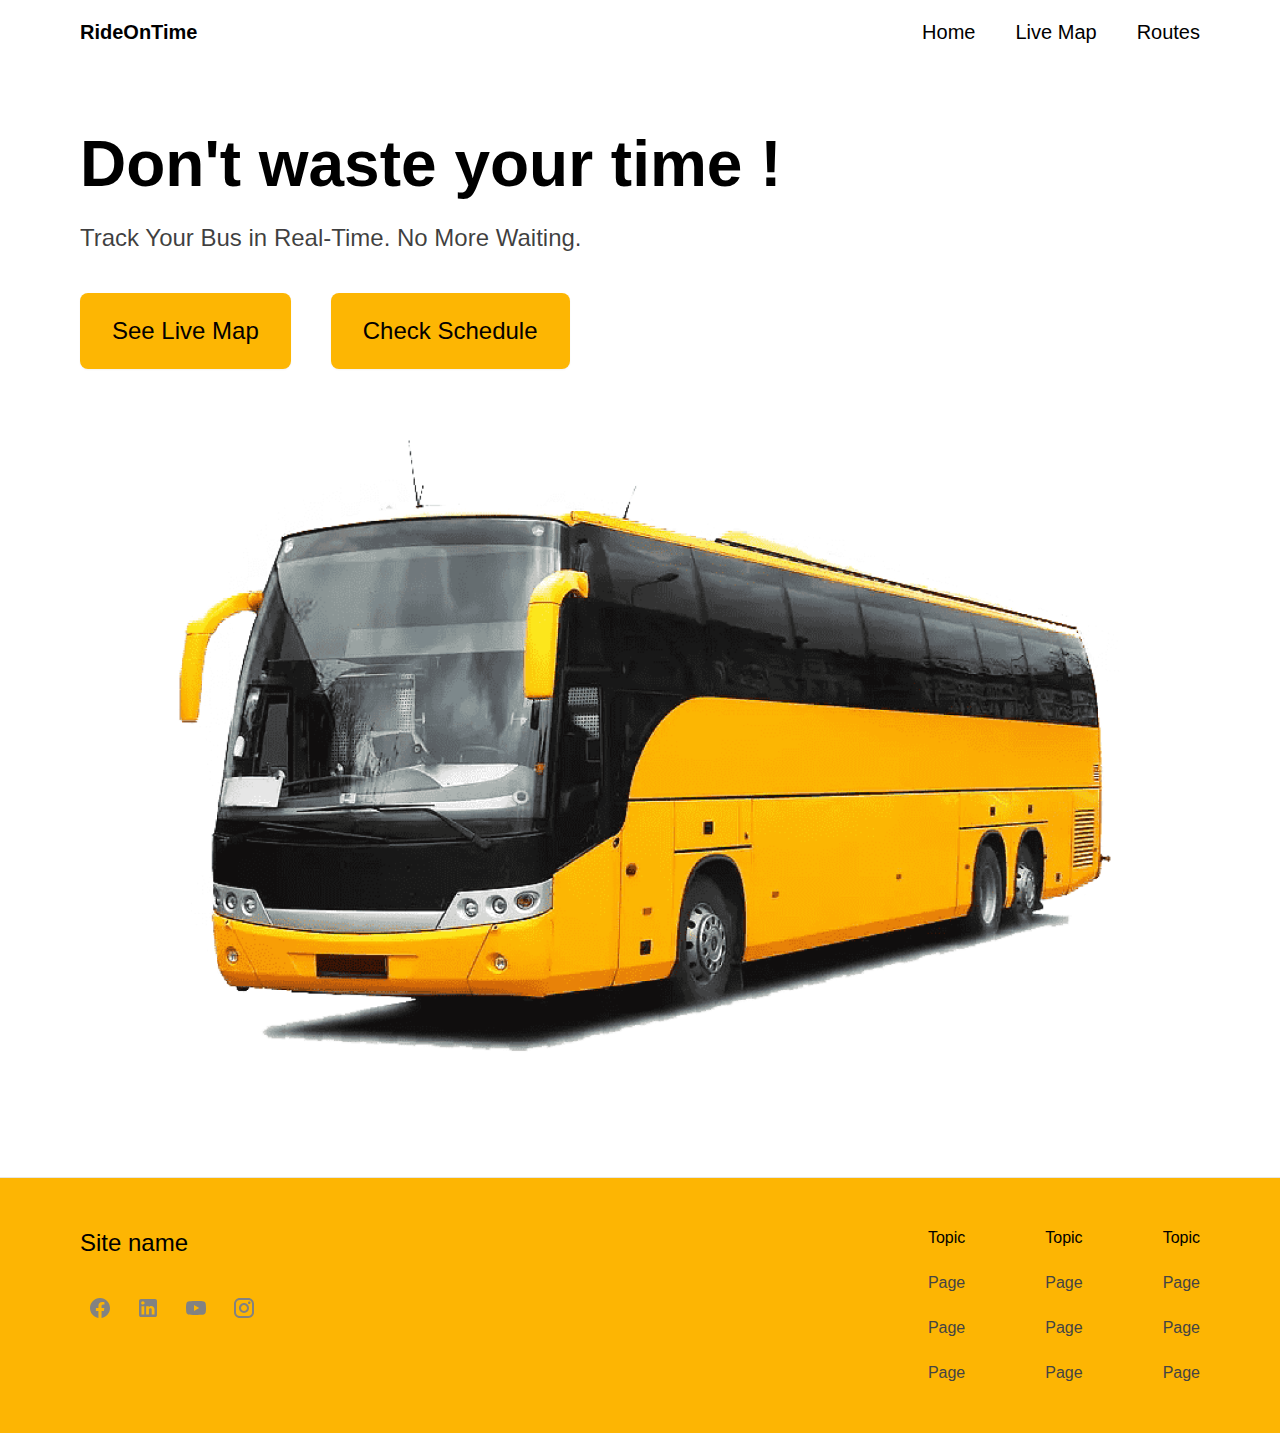
<file: nuwan_s_application/pages/RideOnTimeBusTrackingHomepage.html>
<!DOCTYPE html>
<html lang="en">
<head>
    <meta charset="UTF-8">
    <meta name="viewport" content="width=device-width, initial-scale=1.0">
    <title>RideOnTime - Track Your Bus in Real-Time</title>
    <style>
        * {
            box-sizing: border-box;
            margin: 0;
            padding: 0;
            font-family: 'Inter', sans-serif;
        }
        
        body {
            background-color: #ffffff;
        }
        
        .navbar {
            display: flex;
            justify-content: space-between;
            align-items: center;
            padding: 20px 80px;
            background-color: #ffffff;
            position: sticky;
            top: 0;
            z-index: 100;
        }
        
        .logo {
            font-size: 20px;
            font-weight: 700;
            line-height: 25px;
            color: #000000;
            text-decoration: none;
        }
        
        .nav-links {
            display: flex;
            gap: 40px;
        }
        
        .nav-link {
            font-size: 20px;
            font-weight: 500;
            line-height: 25px;
            color: #000000;
            text-decoration: none;
            transition: color 0.3s ease;
        }
        
        .nav-link:hover {
            color: #fdb603;
        }
        
        .hero-section {
            padding: 60px 80px;
        }
        
        .hero-title {
            font-size: 64px;
            font-weight: 700;
            line-height: 78px;
            color: #000000;
            margin-bottom: 20px;
        }
        
        .hero-subtitle {
            font-size: 24px;
            font-weight: 400;
            line-height: 30px;
            color: rgba(0, 0, 0, 0.75);
            margin-bottom: 40px;
        }
        
        .cta-buttons {
            display: flex;
            gap: 40px;
            margin-bottom: 40px;
        }
        
        .cta-button {
            display: flex;
            justify-content: center;
            align-items: center;
            background-color: #fdb603;
            color: #040000;
            font-size: 24px;
            font-weight: 500;
            line-height: 30px;
            padding: 23px 32px;
            border-radius: 8px;
            text-decoration: none;
            box-shadow: 0px 1px 2px rgba(0, 0, 0, 0.05);
            transition: background-color 0.3s ease, transform 0.2s ease;
        }
        
        .cta-button:hover {
            background-color: #e9a800;
            transform: translateY(-2px);
        }
        
        .cta-button:active {
            transform: translateY(0);
        }
        
        .bus-image {
            display: block;
            max-width: 100%;
            height: auto;
            margin: 0 auto;
        }
        
        .footer {
            background-color: #fdb503;
            padding: 50px 80px;
            margin-top: 50px;
            border-top: 1px solid #e6e6e6;
        }
        
        .footer-content {
            display: flex;
            justify-content: space-between;
        }
        
        .footer-left {
            display: flex;
            flex-direction: column;
            gap: 30px;
        }
        
        .site-name {
            font-size: 24px;
            font-weight: 400;
            line-height: 30px;
            color: #000000;
        }
        
        .social-icons {
            display: flex;
            gap: 8px;
        }
        
        .social-icon {
            width: 40px;
            height: 40px;
            cursor: pointer;
            transition: opacity 0.3s ease;
        }
        
        .social-icon:hover {
            opacity: 0.8;
        }
        
        .footer-links {
            display: flex;
            gap: 80px;
        }
        
        .footer-column {
            display: flex;
            flex-direction: column;
            gap: 25px;
        }
        
        .footer-topic {
            font-size: 16px;
            font-weight: 500;
            line-height: 20px;
            color: #000000;
        }
        
        .footer-page {
            font-size: 16px;
            font-weight: 500;
            line-height: 20px;
            color: #444444;
            text-decoration: none;
            transition: color 0.3s ease;
        }
        
        .footer-page:hover {
            color: #000000;
        }
        
        @media (max-width: 1024px) {
            .hero-title {
                font-size: 48px;
                line-height: 58px;
            }
            
            .footer-content {
                flex-direction: column;
                gap: 40px;
            }
            
            .footer-links {
                justify-content: space-between;
            }
        }
        
        @media (max-width: 768px) {
            .navbar {
                padding: 20px 40px;
                flex-direction: column;
                gap: 20px;
            }
            
            .hero-section {
                padding: 40px;
            }
            
            .hero-title {
                font-size: 36px;
                line-height: 44px;
            }
            
            .hero-subtitle {
                font-size: 20px;
                line-height: 26px;
            }
            
            .cta-buttons {
                flex-direction: column;
                gap: 20px;
            }
            
            .footer {
                padding: 40px;
            }
            
            .footer-links {
                flex-direction: column;
                gap: 30px;
            }
        }
    </style>
</head>
<body>
    <nav class="navbar">
        <a href="#" class="logo">RideOnTime</a>
        <div class="nav-links">
            <a href="#" class="nav-link">Home</a>
            <a href="#" class="nav-link">Live Map</a>
            <a href="#" class="nav-link">Routes</a>
        </div>
    </nav>
    
    <section class="hero-section">
        <h1 class="hero-title">Don't waste your time !</h1>
        <p class="hero-subtitle">Track Your Bus in Real-Time. No More Waiting.</p>
        
        <div class="cta-buttons">
            <a href="#" class="cta-button" id="live-map-btn">See Live Map</a>
            <a href="#" class="cta-button" id="schedule-btn">Check Schedule</a>
        </div>
        
        <img src="../assets/images/img_pngcliparttouristbusbuscycling_1.png" alt="Yellow and black bus" class="bus-image">
    </section>
    
    <footer class="footer">
        <div class="footer-content">
            <div class="footer-left">
                <div class="site-name">Site name</div>
                <div class="social-icons">
                    <img src="../assets/images/img_buttons_icon.svg" alt="Facebook" class="social-icon">
                    <img src="../assets/images/img_buttons_icon_40x40.svg" alt="LinkedIn" class="social-icon">
                    <img src="../assets/images/img_buttons_icon_1.svg" alt="YouTube" class="social-icon">
                    <img src="../assets/images/img_buttons_icon_2.svg" alt="Instagram" class="social-icon">
                </div>
            </div>
            
            <div class="footer-links">
                <div class="footer-column">
                    <div class="footer-topic">Topic</div>
                    <a href="#" class="footer-page">Page</a>
                    <a href="#" class="footer-page">Page</a>
                    <a href="#" class="footer-page">Page</a>
                </div>
                
                <div class="footer-column">
                    <div class="footer-topic">Topic</div>
                    <a href="#" class="footer-page">Page</a>
                    <a href="#" class="footer-page">Page</a>
                    <a href="#" class="footer-page">Page</a>
                </div>
                
                <div class="footer-column">
                    <div class="footer-topic">Topic</div>
                    <a href="#" class="footer-page">Page</a>
                    <a href="#" class="footer-page">Page</a>
                    <a href="#" class="footer-page">Page</a>
                </div>
            </div>
        </div>
    </footer>

    <script>
        // Live Map Button Functionality
        document.getElementById('live-map-btn').addEventListener('click', function(e) {
            e.preventDefault();
            alert('Opening Live Map View...');
            // In a real application, this would navigate to the live map page
        });
        
        // Schedule Button Functionality
        document.getElementById('schedule-btn').addEventListener('click', function(e) {
            e.preventDefault();
            alert('Opening Bus Schedule...');
            // In a real application, this would navigate to the schedule page
        });
        
        // Navigation Links Functionality
        document.querySelectorAll('.nav-link').forEach(link => {
            link.addEventListener('click', function(e) {
                e.preventDefault();
                const page = this.textContent;
                alert(`Navigating to ${page} page...`);
                // In a real application, this would navigate to the respective page
            });
        });
        
        // Footer Links Functionality
        document.querySelectorAll('.footer-page').forEach(link => {
            link.addEventListener('click', function(e) {
                e.preventDefault();
                alert('Navigating to page...');
                // In a real application, this would navigate to the respective page
            });
        });
        
        // Social Media Icons Functionality
        document.querySelectorAll('.social-icon').forEach((icon, index) => {
            icon.addEventListener('click', function() {
                const platforms = ['Facebook', 'LinkedIn', 'YouTube', 'Instagram'];
                alert(`Opening ${platforms[index]} page...`);
                // In a real application, this would open the respective social media page
            });
        });
    </script>
</body>
</html>
</file>
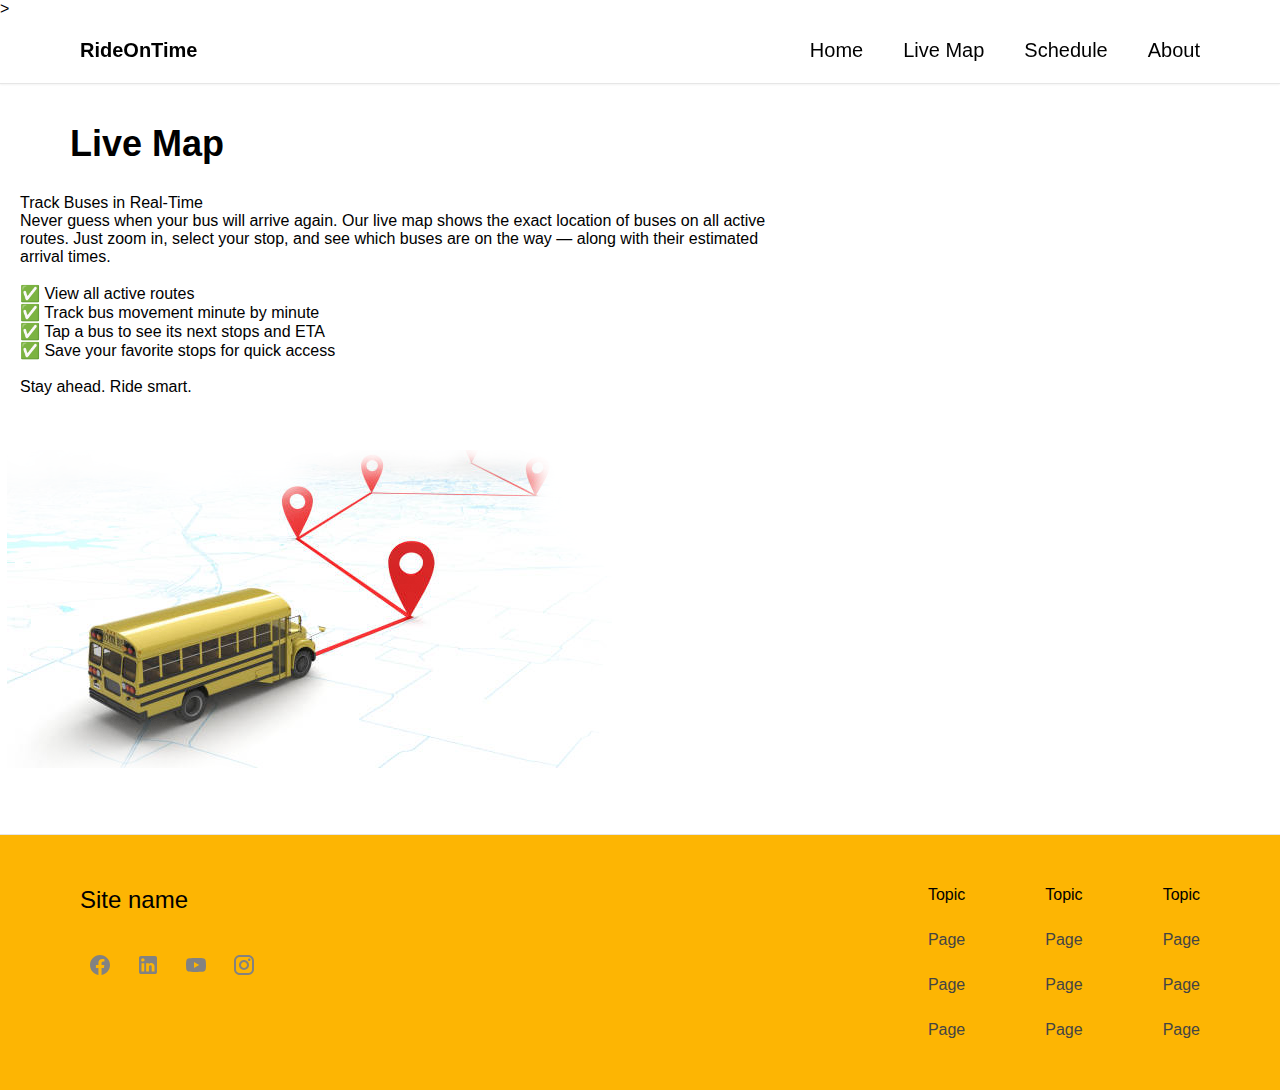
<file: nuwan_s_application/pages/second.html>
<!DOCTYPE html>
<html lang="en">
<head>
  <meta charset="UTF-8" />
  <meta name="viewport" content="width=device-width, initial-scale=1.0" />
  <title>RideOnTime</title>
  <link rel="stylesheet" href="styles.css" />

  <script>    
        document.addEventListener('DOMContentLoaded', function() {
            document.querySelectorAll('.nav-link').forEach(link => {
                link.addEventListener('click', function(e) {
                    const page = this.textContent.trim();
                    let url = '#';
                    if (page === 'Home') url = 'RideOnTimeBusTrackingHomepage.html';
                    else if (page === 'Live Map') url = 'second.html';
                    else if (page === 'Schedule') url = 'third.html';
                    else if (page === 'About') url = 'fourth.html';
                    window.location.href = url;
                });
            });
        });
   
    </script>>


</head>


<body><nav class="navbar">
        <a href="#" class="logo">RideOnTime</a>
        <div class="nav-links">
            <a href="#" class="nav-link">Home</a>
            <a href="#" class="nav-link">Live Map</a>
            <a href="#" class="nav-link">Schedule</a>
            <a href="#" class="nav-link">About</a>
        </div>
    </nav>

      <div class="frame_8">
        <div class="frame_9">
          <span class="text_10">Live Map</span>
        </div>
        <span class="under_livemap">
          Track Buses in Real-Time<br />
          Never guess when your bus will arrive again. Our live map shows the exact location of buses on all active routes. Just zoom in, select your stop, and see which buses are on the way — along with their estimated arrival times.
          <br /><br />
          ✅ View all active routes<br />
          ✅ Track bus movement minute by minute<br />
          ✅ Tap a bus to see its next stops and ETA<br />
          ✅ Save your favorite stops for quick access<br /><br />
          Stay ahead. Ride smart.
        </span>
      </div>

    <img src="istockphoto-1299133253-612x612.png"  />
      <footer class="footer">
        <div class="footer-content">
            <div class="footer-left">
                <div class="site-name">Site name</div>
                <div class="social-icons">
                    <img src="../assets/images/img_buttons_icon.svg" alt="Facebook" class="social-icon">
                    <img src="../assets/images/img_buttons_icon_40x40.svg" alt="LinkedIn" class="social-icon">
                    <img src="../assets/images/img_buttons_icon_1.svg" alt="YouTube" class="social-icon">
                    <img src="../assets/images/img_buttons_icon_2.svg" alt="Instagram" class="social-icon">
                </div>
            </div>
            
            <div class="footer-links">
                <div class="footer-column">
                    <div class="footer-topic">Topic</div>
                    <a href="#" class="footer-page">Page</a>
                    <a href="#" class="footer-page">Page</a>
                    <a href="#" class="footer-page">Page</a>
                </div>
                
                <div class="footer-column">
                    <div class="footer-topic">Topic</div>
                    <a href="#" class="footer-page">Page</a>
                    <a href="#" class="footer-page">Page</a>
                    <a href="#" class="footer-page">Page</a>
                </div>
                
                <div class="footer-column">
                    <div class="footer-topic">Topic</div>
                    <a href="#" class="footer-page">Page</a>
                    <a href="#" class="footer-page">Page</a>
                    <a href="#" class="footer-page">Page</a>
                </div>
            </div>
        </div>
    </footer>
      </div>
    </div>
  </div>
</body>
</html>
</file>
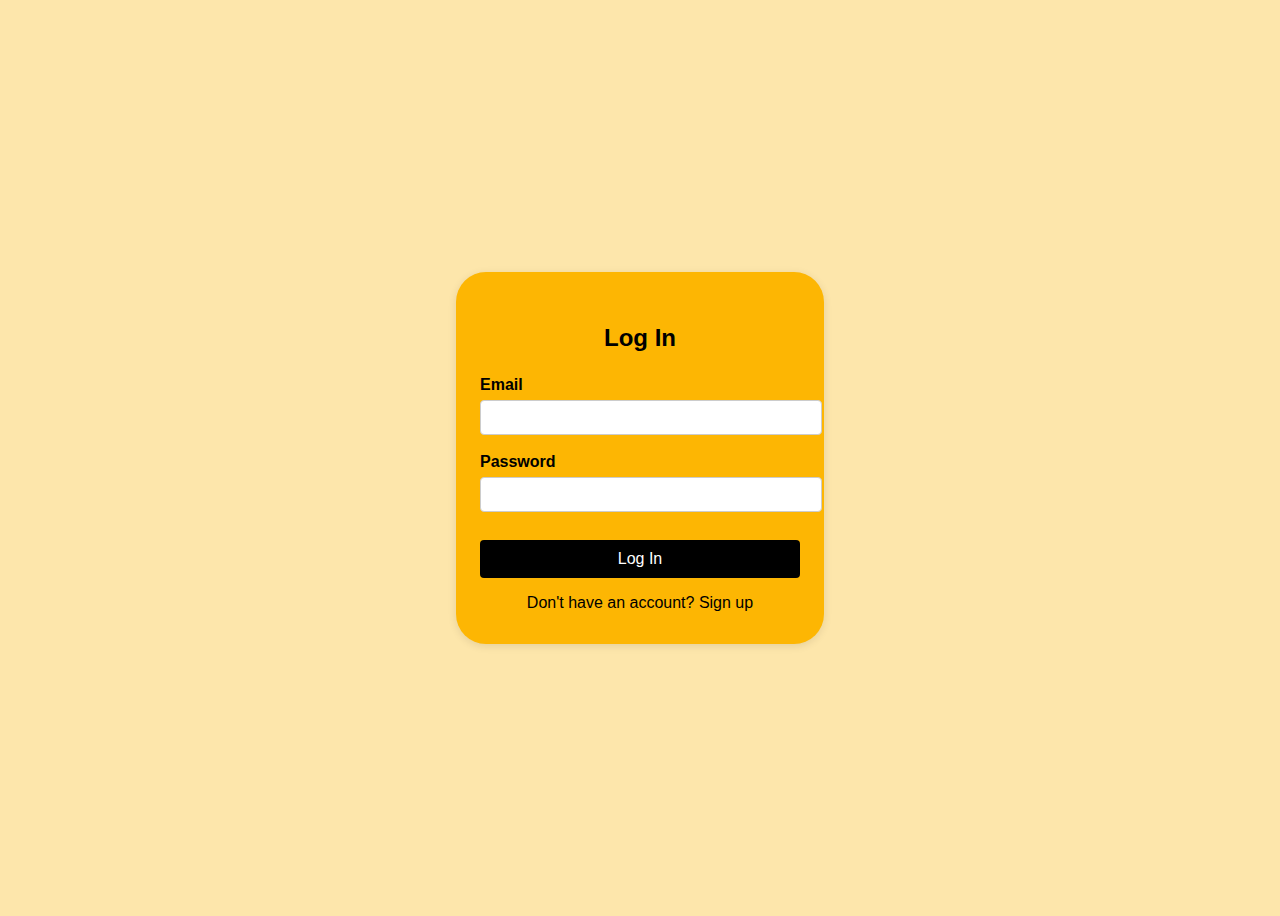
<file: nuwan_s_application/pages/signin.html>
<!DOCTYPE html>
<html lang="en">
<head>
    <meta charset="UTF-8">
    <title>Sign In</title>
    <style>
        body {
            font-family: Arial, sans-serif;
            background: #fde6ab;
            display: flex;
            justify-content: center;
            align-items: center;
            height: 100vh;
        }
        .signin-container {
            background: #fdb603;
            padding: 32px 24px;
            border-radius: 30px;
            box-shadow: 0 2px 8px rgba(0,0,0,0.1);
            width: 320px;
        }
        .signin-container h2 {
            text-align: center;
            margin-bottom: 24px;
        }
        .form-group {
            margin-bottom: 18px;
        }
        .form-group label {
            display: block;
            margin-bottom: 6px;
            font-weight: 600;
        }
        .form-group input {
            width: 100%;
            padding: 8px 10px;
            border: 1px solid #ccc;
            border-radius: 4px;
            font-size: 15px;
        }
        .signin-btn {
            width: 100%;
            padding: 10px;
            background: #000000;
            color: #fff;
            border: none;
            border-radius: 4px;
            font-size: 16px;
            cursor: pointer;
            margin-top: 10px;
        }
        .signin-btn:hover {
            background: #1d1e1f;
        }
        .signup-link {
            display: block;
            text-align: center;
            margin-top: 16px;
            color: #000000;
            text-decoration: none;
        }
        .signup-link:hover {
            text-decoration: underline;
        }
    </style>
</head>
<body>
    <div class="signin-container">
        <h2>Log In</h2>
        <form>
            <div class="form-group">
                <label for="email">Email</label>
                <input type="email" id="email" name="email" required autocomplete="username" >
            </div>
            <div class="form-group">
                <label for="password">Password</label>
                <input type="password" id="password" name="password" required autocomplete="current-password">
            </div>
            <button type="submit" class="signin-btn">Log In</button>
        </form>
        <a href="#" class="signup-link">Don't have an account? Sign up</a>
    </div>
</body>
</html>
<script>
document.querySelector('form').addEventListener('submit', function(e) {
    e.preventDefault();
    const email = document.getElementById('email').value.trim();
    const password = document.getElementById('password').value;

    // Simple validation (replace with real authentication logic)
    if (email === "user@example.com" && password === "password123") {
        alert("Sign in successful!");
        // Redirect or further logic here
        // window.location.href = "dashboard.html";
    } else {
        alert("Invalid email or password.");
    }
});
</script></script>
</file>
<file: nuwan_s_application/pages/styles.css>
/* styles.css - Shared style for Home & Live Map page */

* {
  box-sizing: border-box;
  margin: 0;
  padding: 0;
  font-family: 'Inter', sans-serif;
}

body {
  background-color: #ffffff;
}

.frame_0 {
  width: 100%;
  padding: 20px 80px;
}

.frame_1 {
  display: flex;
  flex-direction: column;
  gap: 60px;
}

.frame_2 {
  display: flex;
  justify-content: space-between;
  align-items: center;
}

.text_3 {
  font-size: 20px;
  font-weight: 700;
  color: #000000;
}

.frame_4 {
  display: flex;
  gap: 40px;
}

.text_5,
.text_6,
.text_7 {
  font-size: 20px;
  font-weight: 500;
  color: #000000;
  cursor: pointer;
  transition: color 0.3s ease;
}

.text_5:hover,
.text_6:hover,
.text_7:hover {
  color: #fdb603;
}

.frame_8 {
  display: flex;
  flex-direction: column;
  gap: 30px;
  margin-top: 40px;
}

.text_10 {
  font-size: 80px;
  font-weight: 700;
  color: #000000;
  line-height: 100px;
  margin-bottom: 20px;
  max-width: 800px;
 
  
}

.text_11 {
  font-size: 20px;
  font-weight: 400;
  line-height: 30px;
  color: rgba(0, 0, 0, 0.75);
}

.rectangle_12 {
  display: block;
  width: 100%;
  max-width: 900px;
  height: auto;
  margin: 40px auto;
  border-radius: 8px;
  box-shadow: 0 2px 6px rgba(0, 0, 0, 0.1);
}

.frame_13 {
  background-color: #fdb503;
  padding: 50px 80px;
  margin-top: 60px;
  border-top: 1px solid #e6e6e6;
}

.line_14 {
  height: 1px;
  background-color: #e6e6e6;
  margin-bottom: 40px;
}

.frame_15 {
  display: flex;
  flex-wrap: wrap;
  justify-content: space-between;
  gap: 40px;
}

.frame_16 {
  display: flex;
  flex-direction: column;
  gap: 30px;
}

.text_17 {
  font-size: 24px;
  font-weight: 400;
  color: #000000;
}

.frame_18 {
  display: flex;
  gap: 8px;
}

.frame_19,
.frame_22,
.frame_25,
.frame_28 {
  width: 40px;
  height: 40px;
  cursor: pointer;
  transition: opacity 0.3s ease;
}

.frame_19:hover img,
.frame_22:hover img,
.frame_25:hover img,
.frame_28:hover img {
  opacity: 0.8;
}

.boolean_operation_21,
.boolean_operation_24,
.boolean_operation_27,
.boolean_operation_30 {
  width: 100%;
  height: 100%;
  object-fit: contain;
}

.frame_31,
.frame_36,
.frame_41 {
  display: flex;
  flex-direction: column;
  gap: 10px;
}

.text_32,
.text_37,
.text_42 {
  font-size: 16px;
  font-weight: 500;
  color: #000000;
}

.text_33,
.text_34,
.text_35,
.text_38,
.text_39,
.text_40,
.text_43,
.text_44,
.text_45 {
  font-size: 16px;
  font-weight: 500;
  color: #444444;
  cursor: pointer;
  transition: color 0.3s ease;
}

.text_33:hover,
.text_34:hover,
.text_35:hover,
.text_38:hover,
.text_39:hover,
.text_40:hover,
.text_43:hover,
.text_44:hover,
.text_45:hover {
  color: #000000;
}

@media (max-width: 768px) {
  .frame_0 {
    padding: 20px 40px;
  }

  .text_10 {
    font-size: 20px;
  }

  .text_11 {
    font-size: 18px;
    line-height: 28px;
  }

  .rectangle_12 {
    max-width: 100%;
  }

  .frame_15 {
    flex-direction: column;
  }

  .frame_2 {
    flex-direction: column;
    gap: 20px;
  }

  .frame_4 {
    flex-wrap: wrap;
    justify-content: center;
    gap: 20px;
  }

  .frame_13 {
    padding: 40px;
  }
}


/* Reset */
* {
  margin: 0;
  padding: 0;
  box-sizing: border-box;
  font-family: 'Segoe UI', sans-serif;
}

/* Main Container */
.frame_0 {
  display: flex;
  flex-direction: column;
  min-height: 100vh;
  background-color: #f8f9fa;
}

/* Header */
.frame_1 {
  background-color: #ffffff;
  padding: 20px 40px;
  box-shadow: 0 2px 6px rgba(0, 0, 0, 0.05);
}

.frame_2 {
  display: flex;
  justify-content: space-between;
  align-items: center;
}

.text_3 {
  font-size: 28px;
  font-weight: bold;
  color: #2c3e50;
}

.frame_4 span {
  margin-left: 20px;
  font-size: 16px;
  cursor: pointer;
  color: #34495e;
  transition: color 0.3s;
}

.frame_4 span:hover {
  color: #007bff;
}

/* Hero Section */
.check{
  display: flex;
}

.frame_8 {
  display: block;
  width: 800px;
  margin-top: -50px;
  flex-wrap: wrap;
  justify-content: center;
  align-items: center;
  padding: 40px 20px;
  background-color: #ffffff;
}

.rectangle_9,
.rectangle_15 {
  max-width: 500px;
  width: 100%;
  border-radius: 12px;
  margin: 20px;
}

.frame_10 {
  display: block;
  padding-left: 200px;
  padding-top: 100px;

  max-width: 800px;
  margin: 0px;
}

.text_11 {
  font-size: 32px;
  font-weight: bold;
  color: #000000;
  margin-bottom: 10px;
  display: block;
}

.text_12 {
  font-size: 16px;
  color: #000000;
  line-height: 1.6;
  display: block;
}

.frame_13 {
  margin-top: 20px;
  background-color: #fdb603;
  display: inline-block;
  padding: 10px 20px;
  border-radius: 8px;
  cursor: pointer;
  transition: background-color 0.3s;
}

.text_14 {
  color: rgb(0, 0, 0);
  font-weight: bold;
    
}
.text_14:hover {
  color: #ffffff;
}

.frame_13:hover {
  background-color: #000000;
  color: #ffffff;
  
}

/* Footer Section */
.frame_16 {
  margin-top: auto;
  background-color: #ffffff;
  color: white;
  padding: 40px 20px;
}

.line_17 {
  border-top: 1px solid rgba(255, 255, 255, 0.1);
  margin-bottom: 30px;
}

.frame_18 {
  display: flex;
  flex-wrap: wrap;
  justify-content: space-between;
}

.frame_19 {
  margin-bottom: 20px;
}

.text_20 {
  font-size: 20px;
  font-weight: bold;
  margin-bottom: 15px;
  display: block;
}

.frame_21 {
  display: flex;
  gap: 10px;
}

.frame_21 img {
  width: 32px;
  height: 32px;
  filter: invert(1);
  cursor: pointer;
  transition: transform 0.2s;
}

.frame_21 img:hover {
  transform: scale(1.1);
}

.frame_34,
.frame_39,
.frame_44 {
  display: flex;
  flex-direction: column;
  gap: 8px;
  margin-bottom: 20px;
}

.frame_34 span,
.frame_39 span,
.frame_44 span {
  font-size: 14px;
  cursor: pointer;
  color: #ddd;
  transition: color 0.2s;
}

.frame_34 span:hover,
.frame_39 span:hover,
.frame_44 span:hover {
  color: #fff;
}

/*fourth section*/

/* Reset some basics */


/* Outer frame container */
.frame_0 {
  width: 100%;
  min-height: 100vh;
  background-color: #fff;
  display: flex;
  justify-content: center;
  padding: 20px 0;
}

/* Main content wrapper */
.frame_1 {
  width: 90%;
  max-width: 1200px;
  display: flex;
  flex-direction: column;
  gap: 40px;
}

/* Header frame */
.frame_2 {
  display: flex;
  flex-direction: column;
  gap: 15px;
}

/* Top nav and site name container */
.frame_3 {
  display: flex;
  justify-content: space-between;
  align-items: center;
}

/* Site name styling */
.text_4 {
  font-size: 28px;
  font-weight: 700;
  color: #222;
  cursor: default;
}

/* Nav container */
.frame_5 {
  display: flex;
  gap: 30px;
}

/* Nav items */
.text_6,
.text_7,
.text_8 {
  font-size: 16px;
  font-weight: 600;
  color: #555;
  cursor: pointer;
  transition: color 0.3s ease;
}

.text_6:hover,
.text_7:hover,
.text_8:hover {
  color: #0078d4; /* primary accent color */
}




/* Mission heading */
.frame_9 {
  margin-top: 20px;
  margin-left: 50px;
  display: block;
  
}
/* Live map */
.text_10 {
  font-size: 36px;
  font-weight: 700;
  text-align: left;
  
  
  color: #000000;
}

/* Mission text */
.under_mission {
  font-size: 15px;
  color: #000000;
  line-height: 0;
  margin-top: 10px;
  font-weight: 500;
  white-space: pre-line;
}

/* About Us container */
.frame_12 {
  margin-top: 25px;
  margin-left: 50px;
  width: 600px;
  display: flex;
  flex-direction: column;
  
}

/* About Us headings */
.about_us {
  font-weight: 700;
  font-size: 36px;
  color: #222;
}

.under_about {
  
margin-top: 20px;
font-weight: bold;
.text_15 {
  font-weight: bold;
  margin-top: 10px;
  font-size: 16px;
  color: #000000;
  line-height: 1.2;
  white-space: pre-line;
}
  
}

.hero{
 display: block;
  
}
.image-section{
  max-width: 80px;
  max-height: 80px;
  display: block;
  block-size: 20px;
  height: 10px;
  width: 10px;
  padding-left: 80px;
  margin-top: -30px;
}

.facetoface{
  display: flex;
}


/* Contact me heading */
.text_16 {
  margin-top: 30px;
  font-weight: 700;
  font-size: 22px;
  color: #222;
}

/* Contact image */
.frame_17 {
  width: 100%;
  max-width: 600px;
  margin-top: 15px;
  border-radius: 8px;
  object-fit: cover;
}

/* Contact form container */
.frame_18 {
  margin-top: 40px;
  display: flex;
  flex-direction: column;
  gap: 20px;
  max-width: 600px;
}

/* Name fields row */
.frame_19 {
  display: flex;
  gap: 20px;
}

/* Individual name fields */
.frame_20,
.frame_24 {
  flex: 1;
  display: flex;
  flex-direction: column;
  gap: 6px;
}

.text_21,
.text_25 {
  font-weight: 600;
  font-size: 14px;
  color: #333;
}

.frame_22,
.frame_26 {
  padding: 10px 12px;
  background-color: #f9f9f9;
  border: 1px solid #ccc;
  border-radius: 6px;
  color: #555;
  font-size: 15px;
}

/* Email field */
.frame_28 {
  display: flex;
  flex-direction: column;
  gap: 6px;
}

.text_29 {
  font-weight: 600;
  font-size: 14px;
  color: #333;
}

.frame_30 {
  padding: 10px 12px;
  background-color: #f9f9f9;
  border: 1px solid #ccc;
  border-radius: 6px;
  color: #555;
  font-size: 15px;
}

/* Message field */
.frame_32 {
  display: flex;
  flex-direction: column;
  gap: 6px;
}

.text_33 {
  font-weight: 600;
  font-size: 14px;
  color: #333;
}

.frame_34 {
  padding: 12px 15px;
  background-color: #f9f9f9;
  border: 1px solid #ccc;
  border-radius: 6px;
  min-height: 100px;
  color: #555;
  font-size: 15px;
  white-space: pre-wrap;
}

/* Submit button */
.frame_36 {
  margin-top: 10px;
  width: 150px;
  background-color: #0078d4;
  padding: 12px 0;
  border-radius: 8px;
  cursor: pointer;
  text-align: center;
  transition: background-color 0.3s ease;
}

.frame_36:hover {
  background-color: #005a9e;
}

.text_37 {
  color: #fff;
  font-weight: 700;
  font-size: 16px;
}

/* Footer container */
.frame_38 {
  margin-top: 60px;
}

/* Footer line */
.line_39 {
  width: 100%;
  height: 1px;
  background-color: #ddd;
  margin-bottom: 25px;
}

/* Footer content */
.frame_40 {
  display: flex;
  justify-content: space-between;
  flex-wrap: wrap;
  gap: 40px;
}

/* Footer site name and icons */
.frame_41 {
  flex: 1 1 200px;
}

.text_42 {
  font-weight: 700;
  font-size: 20px;
  color: #222;
  margin-bottom: 12px;
}

.frame_43 {
  display: flex;
  gap: 15px;
}

/* Each icon container */
.frame_44,
.frame_47,
.frame_50,
.frame_53 {
  width: 36px;
  height: 36px;
  cursor: pointer;
}

.boolean_operation_46,
.boolean_operation_49,
.boolean_operation_52,
.boolean_operation_55 {
  width: 100%;
  height: 100%;
  object-fit: contain;
}

/* Footer topics and pages columns */
.frame_56,
.frame_61,
.frame_66 {
  display: flex;
  flex-direction: column;
  gap: 8px;
  flex: 1 1 150px;
}

.frame_56 span,
.frame_61 span,
.frame_66 span {
  color: #555;
  font-size: 14px;
  cursor: pointer;
  transition: color 0.3s ease;
}

.frame_56 span:first-child,
.frame_61 span:first-child,
.frame_66 span:first-child {
  font-weight: 700;
  color: #222;
  margin-bottom: 6px;
}

.frame_56 span:hover,
.frame_61 span:hover,
.frame_66 span:hover {
  color: #0078d4;
}

/* Responsive adjustments */
@media (max-width: 768px) {
  .frame_3 {
    flex-direction: column;
    align-items: flex-start;
    gap: 12px;
  }

  .frame_5 {
    gap: 20px;
  }

  .frame_19 {
    flex-direction: column;
  }

  .frame_40 {
    flex-direction: column;
  }
}
/* Responsive adjustments for smaller screens */
@media (max-width: 480px) {
  .frame_0 {
    padding: 10px;
  }

  .frame_1 {
    padding: 10px;
  }

  .text_4 {
    font-size: 24px;
  }

  .text_6,
  .text_7,
  .text_8 {
    font-size: 14px;
  }

  .text_10 {
    font-size: 20px;
  }
  /* .under_livemap {
    color: red;
  } */
  .under_livemap {
    font-size: 100px;
    font-weight: 500;
  }

  * {
  box-sizing: border-box;
  
  margin: 0;
  padding: 0;
  font-family: 'Segoe UI', Tahoma, Geneva, Verdana, sans-serif;
}

  .text_13 {
    font-size: 18px;
  }

  .text_14 {
    font-size: 16px;}
  }

  /*from first page*/

  body {
            background-color: #ffffff;
        }
        
        .navbar {
            display: flex;
            justify-content: space-between;
            align-items: center;
            padding: 20px 80px;
            background-color: #ffffff;
            border-bottom: 1px solid #e6e6e6;
            box-shadow: 0px 1px 2px rgba(0, 0, 0, 0.05);
            
            position: sticky;
            top: 0;
            z-index: 100;
        }
        
        .logo {
            font-size: 20px;
            font-weight: 700;
            line-height: 25px;
            color: #000000;
            text-decoration: none;
        }
        
        .nav-links {
            display: flex;
            gap: 40px;
        }
        
        .nav-link {
            font-size: 20px;
            font-weight: 500;
            line-height: 25px;
            color: #000000;
            text-decoration: none;
            transition: color 0.3s ease;
        }
        
        .nav-link:hover {
            color: #fdb603;
        }
        
        .hero-section {
            padding: 60px 80px;
        }
        
        .hero-title {
            font-size: 64px;
            font-weight: 700;
            line-height: 78px;
            color: #000000;
            margin-bottom: 20px;
        }
        
        .hero-subtitle {
            font-size: 24px;
            font-weight: 400;
            line-height: 30px;
            color: rgba(0, 0, 0, 0.75);
            margin-bottom: 40px;
        }
        
        .cta-buttons {
            display: flex;
            gap: 40px;
            margin-bottom: 40px;
        }
        
        .cta-button {
            display: flex;
            justify-content: center;
            align-items: center;
            background-color: #fdb603;
            color: #040000;
            font-size: 24px;
            font-weight: 500;
            line-height: 30px;
            padding: 23px 32px;
            border-radius: 8px;
            text-decoration: none;
            box-shadow: 0px 1px 2px rgba(0, 0, 0, 0.05);
            transition: background-color 0.3s ease, transform 0.2s ease;
        }
        
        .cta-button:hover {
            background-color: #e9a800;
            transform: translateY(-2px);
        }
        
        .cta-button:active {
            transform: translateY(0);
        }
        
        .bus-image {
            display: block;
            max-width: 100%;
            height: auto;
            margin: 0 auto;
        }
        
        .footer {
            background-color: #fdb503;
            padding: 50px 80px;
            margin-top: 50px;
            border-top: 1px solid #e6e6e6;
        }
        
        .footer-content {
            display: flex;
            justify-content: space-between;
        }
        
        .footer-left {
            display: flex;
            flex-direction: column;
            gap: 30px;
        }
        
        .site-name {
            font-size: 24px;
            font-weight: 400;
            line-height: 30px;
            color: #000000;
        }
        
        .social-icons {
            display: flex;
            gap: 8px;
        }
        
        .social-icon {
            width: 40px;
            height: 40px;
            cursor: pointer;
            transition: opacity 0.3s ease;
        }
        
        .social-icon:hover {
            opacity: 0.8;
        }
        
        .footer-links {
            display: flex;
            gap: 80px;
        }
        
        .footer-column {
            display: flex;
            flex-direction: column;
            gap: 25px;
        }
        
        .footer-topic {
            font-size: 16px;
            font-weight: 500;
            line-height: 20px;
            color: #000000;
        }
        
        .footer-page {
            font-size: 16px;
            font-weight: 500;
            line-height: 20px;
            color: #444444;
            text-decoration: none;
            transition: color 0.3s ease;
        }
        
        .footer-page:hover {
            color: #000000;
        }
        
        @media (max-width: 1024px) {
            .hero-title {
                font-size: 48px;
                line-height: 58px;
            }
            
            .footer-content {
                flex-direction: column;
                gap: 40px;
            }
            
            .footer-links {
                justify-content: space-between;
            }
        }
        
        @media (max-width: 768px) {
            .navbar {
                padding: 20px 40px;
                flex-direction: column;
                gap: 20px;
            }
            
            .hero-section {
                padding: 40px;
            }
            
            .hero-title {
                font-size: 36px;
                line-height: 44px;
            }
            
            .hero-subtitle {
                font-size: 20px;
                line-height: 26px;
            }
            
            .cta-buttons {
                flex-direction: column;
                gap: 20px;
            }
            
            .footer {
                padding: 40px;
            }
            
            .footer-links {
                flex-direction: column;
                gap: 30px;
            }
        }



        /*contact me section of last page*/

        .frame_contact {
  padding: 40px 20px;
  background-color: #f9f9f9;
  text-align: center;
}

.text_contact_heading {
  font-size: 32px;
  font-weight: bold;
  display: block;
  margin-bottom: 10px;
}

.text_contact_subheading {
  font-size: 20px;
  color: #555;
  display: block;
  margin-bottom: 15px;
}

.text_contact_description {
  font-size: 16px;
  color: #666;
  line-height: 1.6;
  margin-bottom: 30px;
  display: block;
}

.contact_form {
  max-width: 600px;
  margin: 0 auto;
  text-align: left;
}

.form_group {
  margin-bottom: 20px;
}

.form_label {
  display: block;
  font-weight: 600;
  margin-bottom: 5px;
  color: #333;
}

.form_input,
.form_textarea {
  width: 100%;
  padding: 12px;
  border: 1px solid #ccc;
  border-radius: 8px;
  font-size: 14px;
}

.form_textarea {
  height: 100px;
  resize: vertical;
}

.form_submit {
  background-color: #fdb503;
  color: rgb(0, 0, 0);
  padding: 12px 24px;
  border: none;
  border-radius: 8px;
  cursor: pointer;
  font-size: 16px;
}

.form_submit:hover {
  background-color: #f2bd38;
}
</file>
